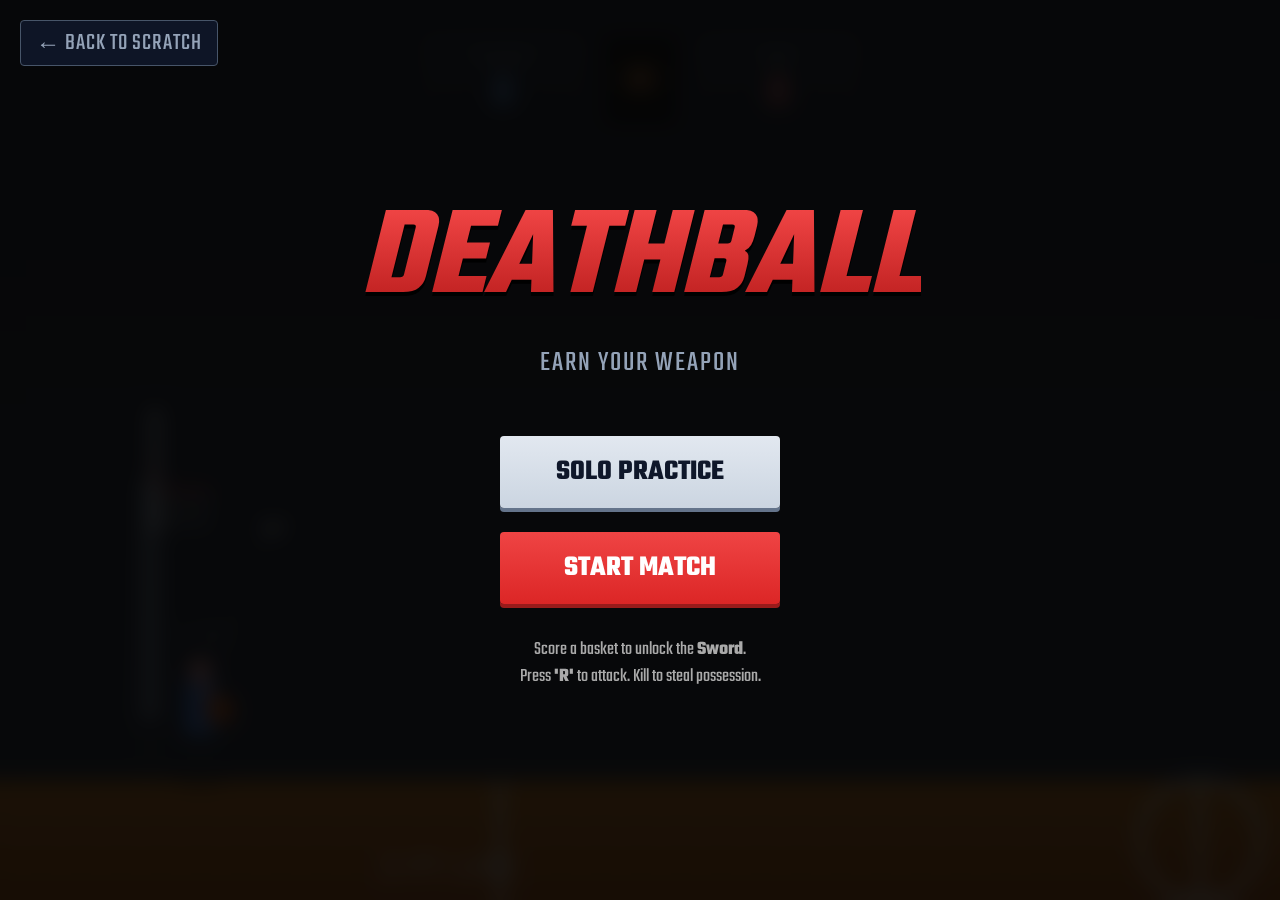
<file: game.html>
<!DOCTYPE html>
<html lang="en">
<head>
    <meta charset="UTF-8">
    <meta name="viewport" content="width=device-width, initial-scale=1.0, maximum-scale=1.0, user-scalable=no">
    <title>Hoops: Combat Evolved</title>
    <style>
        @import url('https://fonts.googleapis.com/css2?family=Teko:wght@400;600&display=swap');

        body {
            margin: 0;
            overflow: hidden;
            background-color: #0f172a;
            font-family: 'Teko', sans-serif;
            touch-action: none;
            user-select: none;
            -webkit-user-select: none;
        }

        /* NEW CODE: Back Button Style */
        .back-btn {
            position: absolute;
            top: 20px;
            left: 20px;
            z-index: 1000; /* High z-index to sit on top of everything */
            color: #94a3b8;
            text-decoration: none;
            font-size: 1.5rem;
            text-transform: uppercase;
            border: 1px solid #475569;
            padding: 5px 15px;
            border-radius: 4px;
            background: rgba(15, 23, 42, 0.9);
            transition: all 0.2s;
            cursor: pointer;
            letter-spacing: 1px;
        }

        .back-btn:hover {
            background: #ef4444; /* Red highlight on hover */
            color: white;
            border-color: #ef4444;
        }

        #game-container {
            position: relative;
            width: 100vw;
            height: 100vh;
            background: #111;
        }

        canvas {
            display: block;
        }

        .ui-layer {
            position: absolute;
            top: 0;
            left: 0;
            width: 100%;
            height: 100%;
            pointer-events: none;
            display: flex;
            flex-direction: column;
            justify-content: space-between;
            padding: 20px;
            box-sizing: border-box;
            text-shadow: 0 2px 4px rgba(0,0,0,0.8);
        }

        .scoreboard {
            display: flex;
            justify-content: center;
            gap: 20px;
            width: 100%;
            margin-top: 15px;
        }

        .score-card {
            background: linear-gradient(180deg, rgba(30, 41, 59, 0.95), rgba(15, 23, 42, 0.95));
            border: 1px solid #475569;
            color: #fff;
            padding: 10px 25px;
            text-align: center;
            border-radius: 8px;
            min-width: 110px;
            box-shadow: 0 4px 15px rgba(0,0,0,0.5);
        }

        .team-name { font-size: 1.2rem; color: #94a3b8; letter-spacing: 2px; text-transform: uppercase; }
        .score-val { font-size: 3rem; font-weight: 600; line-height: 0.9; color: #fff; }
        .score-val.blue { color: #60a5fa; }
        .score-val.red { color: #f87171; }

        .timer-box {
            background: #000;
            border: 1px solid #333;
            padding: 5px 20px;
            border-radius: 6px;
            display: flex;
            align-items: center;
        }
        .timer-val { font-size: 2.5rem; color: #fb923c; font-family: 'Teko', monospace; }

        /* Controls Hint */
        .controls-hint {
            position: absolute;
            bottom: 30px;
            width: 100%;
            text-align: center;
            color: rgba(255,255,255,0.4);
            font-size: 1.4rem;
            text-transform: uppercase;
            letter-spacing: 1px;
        }

        /* Screens */
        #start-screen, #game-over-screen {
            position: absolute;
            top: 0;
            left: 0;
            width: 100%;
            height: 100%;
            background: rgba(5,5,5,0.9);
            backdrop-filter: blur(10px);
            display: flex;
            flex-direction: column;
            justify-content: center;
            align-items: center;
            color: white;
            z-index: 50;
            pointer-events: auto;
        }

        h1 {
            font-size: 8rem;
            margin: 0;
            background: linear-gradient(to bottom, #ef4444, #b91c1c);
            -webkit-background-clip: text;
            -webkit-text-fill-color: transparent;
            font-style: italic;
            line-height: 0.8;
            filter: drop-shadow(0 4px 0 #000);
        }

        .btn {
            background: linear-gradient(to bottom, #e2e8f0, #cbd5e1);
            color: #0f172a;
            border: none;
            padding: 15px 50px;
            font-size: 1.8rem;
            font-family: 'Teko', sans-serif;
            text-transform: uppercase;
            cursor: pointer;
            border-radius: 4px;
            margin: 12px;
            min-width: 280px;
            font-weight: bold;
            box-shadow: 0 4px 0 #64748b;
            transition: transform 0.1s;
        }
        .btn:active { transform: translateY(4px); box-shadow: none; }
        
        .btn-combat { background: linear-gradient(to bottom, #ef4444, #dc2626); color: #fff; box-shadow: 0 4px 0 #991b1b; }

        .hidden { display: none !important; }

        .feedback {
            position: absolute;
            font-size: 3rem;
            font-weight: bold;
            pointer-events: none;
            animation: floatUp 0.8s forwards;
            text-shadow: 0 4px 10px rgba(0,0,0,0.8);
            z-index: 20;
            white-space: nowrap;
        }

        @keyframes floatUp {
            0% { opacity: 0; transform: translateY(20px) scale(0.5); }
            50% { opacity: 1; transform: translateY(-30px) scale(1.1); }
            100% { opacity: 0; transform: translateY(-80px) scale(1); }
        }
    </style>
</head>
<body>

<a href="scratch.html" class="back-btn">&larr; Back to Scratch</a>

<div id="game-container">
    <canvas id="gameCanvas"></canvas>

    <div class="ui-layer">
        <div class="scoreboard" id="scoreboard-ui">
            <div class="score-card">
                <div class="team-name">PLAYER</div>
                <div class="score-val blue" id="score-p1">0</div>
            </div>
            <div class="timer-box">
                <div class="timer-val" id="time-display">60</div>
            </div>
            <div class="score-card">
                <div class="team-name">CPU</div>
                <div class="score-val red" id="score-cpu">0</div>
            </div>
        </div>

        <div class="controls-hint" id="hint-text"></div>
    </div>

    <div id="feedback-layer" class="ui-layer"></div>

    <div id="start-screen">
        <h1>DEATHBALL</h1>
        <p style="color:#94a3b8; font-size:1.8rem; margin-bottom:40px; letter-spacing: 2px;">EARN YOUR WEAPON</p>
        
        <button class="btn" onclick="game.start('solo')">Solo Practice</button>
        <button class="btn btn-combat" onclick="game.start('hard')">Start Match</button>
        
        <div style="margin-top:20px; color:#aaa; font-size:1.2rem; text-align:center;">
            Score a basket to unlock the <strong>Sword</strong>.<br>
            Press <strong>'R'</strong> to attack. Kill to steal possession.
        </div>
    </div>

    <div id="game-over-screen" class="hidden">
        <h1 id="end-title">GAME OVER</h1>
        <p style="font-size:2.5rem; color:#fff; margin-bottom: 30px;">Final Score: <span id="final-score" style="color:#fb923c"></span></p>
        <button class="btn" onclick="game.reset()">MAIN MENU</button>
    </div>
</div>

<script>
/**
 * Basketball Engine V18: Combat Mode Fixed
 */

const canvas = document.getElementById('gameCanvas');
const ctx = canvas.getContext('2d');
const feedbackLayer = document.getElementById('feedback-layer');

const CONFIG = {
    gravity: 0.5,
    floorHeight: 120,
    rimHeight: 290,
    ballRadius: 15,
    courtWidth: 2400, 
    moveSpeed: 7,
};

class Camera {
    constructor() { this.x = 0; }
    update(focusX) {
        let target = focusX - (canvas.width / 2);
        if (target < 0) target = 0;
        if (target > CONFIG.courtWidth - canvas.width) target = CONFIG.courtWidth - canvas.width;
        this.x += (target - this.x) * 0.1;
    }
}

class Game {
    constructor() {
        this.mode = 'solo'; 
        this.isPlaying = false;
        this.camera = new Camera();
        
        this.player = this.createEntity(200, 'blue');
        this.cpu = this.createEntity(2200, 'red');
        this.balls = [];
        
        this.netAnimLeft = 0;
        this.netAnimRight = 0;
        
        this.diffParams = { cpuSpeed: 6.5, cpuShootTime: 40, cpuAccuracy: 0.9 };
        this.keys = { left:false, right:false, up:false, down:false, shoot:false, attack:false };
        this.isCharging = false;
        this.chargeDir = 1;

        this.ui = {
            p1: document.getElementById('score-p1'),
            cpu: document.getElementById('score-cpu'),
            time: document.getElementById('time-display'),
            start: document.getElementById('start-screen'),
            over: document.getElementById('game-over-screen'),
            final: document.getElementById('final-score'),
            title: document.getElementById('end-title'),
            hint: document.getElementById('hint-text')
        };

        this.resize();
        window.addEventListener('resize', () => this.resize());
        this.setupInput();
        requestAnimationFrame((ts) => this.loop(ts));
    }

    createEntity(x, team) {
        return {
            x: x, y: 500, vx: 0, 
            team: team, 
            hasBall: team === 'blue', 
            aimAngle: 70, charge: 0, 
            state: 'idle', 
            timer: 0, 
            shotTarget: null,
            // Combat Stats
            health: 100,
            maxHealth: 100,
            hasSword: false,
            isDead: false,
            respawnTimer: 0,
            attackCooldown: 0,
            attackAnim: 0 // For visual swing
        };
    }

    resize() {
        canvas.width = window.innerWidth;
        canvas.height = window.innerHeight;
        const floorY = canvas.height - CONFIG.floorHeight;
        if(!this.player.isDead) this.player.y = floorY;
        if(!this.cpu.isDead) this.cpu.y = floorY;
    }

    start(mode) {
        this.mode = mode;
        this.isPlaying = true;
        this.scoreP1 = 0;
        this.scoreCPU = 0;
        this.ui.p1.innerText = 0;
        this.ui.cpu.innerText = 0;
        this.timeLeft = 60;
        this.balls = [];
        this.ui.start.classList.add('hidden');
        this.ui.over.classList.add('hidden');
        
        const floorY = canvas.height - CONFIG.floorHeight;
        
        // Reset Entities
        this.player = this.createEntity(200, 'blue');
        this.player.y = floorY;
        
        this.cpu = this.createEntity(2200, 'red');
        this.cpu.y = floorY;
        this.cpu.hasBall = false;

        if (mode === 'solo') {
            CONFIG.courtWidth = canvas.width;
            this.player.x = 100;
            this.cpu.x = -9999; 
            this.ui.hint.innerHTML = "SPACE: Shoot";
            this.ui.cpu.parentElement.style.opacity = 0;
        } 
        else {
            CONFIG.courtWidth = 2400;
            this.ui.cpu.parentElement.style.opacity = 1;
            this.ui.hint.innerHTML = "ARROWS: Move &bull; SPACE: Shoot &bull; 'R': Attack";
        }

        if (this.timerInt) clearInterval(this.timerInt);
        this.timerInt = setInterval(() => {
            if(!this.isPlaying) return;
            this.timeLeft--;
            this.ui.time.innerText = this.timeLeft;
            if (this.timeLeft <= 0) this.endGame();
        }, 1000);
    }

    reset() {
        this.isPlaying = false;
        this.ui.over.classList.add('hidden');
        this.ui.start.classList.remove('hidden');
    }

    endGame() {
        this.isPlaying = false;
        clearInterval(this.timerInt);
        let msg = `${this.scoreP1} - ${this.scoreCPU}`;
        if(this.scoreP1 > this.scoreCPU) this.ui.title.innerText = "VICTORY";
        else if(this.scoreP1 < this.scoreCPU) this.ui.title.innerText = "DEFEAT";
        else this.ui.title.innerText = "DRAW";
        this.ui.final.innerText = msg;
        this.ui.over.classList.remove('hidden');
    }

    setupInput() {
        const setKey = (code, val) => {
            if (code === 'ArrowLeft' || code === 'KeyA') this.keys.left = val;
            if (code === 'ArrowRight' || code === 'KeyD') this.keys.right = val;
            if (code === 'ArrowUp' || code === 'KeyW') this.keys.up = val;
            if (code === 'ArrowDown' || code === 'KeyS') this.keys.down = val;
            if (code === 'Space') this.keys.shoot = val;
            if (code === 'KeyR') this.keys.attack = val;
        };
        window.addEventListener('keydown', (e) => {
            if(e.code === 'Space') { e.preventDefault(); if(!this.isCharging && this.player.hasBall && this.isPlaying) this.startCharge(); }
            setKey(e.code, true);
        });
        window.addEventListener('keyup', (e) => {
            if(e.code === 'Space' && this.isCharging) this.releaseShot();
            setKey(e.code, false);
        });
    }

    startCharge() {
        this.isCharging = true;
        this.player.charge = 0;
        this.chargeDir = 1;
    }

    releaseShot() {
        this.isCharging = false;
        this.shootBall(this.player, this.player.charge, this.player.aimAngle, 1);
        this.player.hasBall = false;
    }
    
    shootBall(shooter, power, angle, directionX) {
        const startX = shooter.x + (directionX * 20);
        const startY = canvas.height - CONFIG.floorHeight - 130;
        
        let vx, vy;
        
        // Manual Physics
        const maxV = 28;
        const v = (power / 100) * maxV;
        const rad = angle * (Math.PI / 180);
        vx = v * Math.cos(rad) * directionX; 
        vy = -v * Math.sin(rad);

        // CPU Auto Logic Override
        if (shooter === this.cpu) {
            const rimX = 150; 
            const rimY = canvas.height - CONFIG.floorHeight - CONFIG.rimHeight;
            const dist = rimX - startX;
            const peakH = 300; 
            const h1 = Math.max(10, (startY) - (rimY - peakH));
            const h2 = Math.max(10, rimY - (rimY - peakH));
            const vy_init = -Math.sqrt(2 * CONFIG.gravity * h1);
            const t = Math.sqrt(2*h1/CONFIG.gravity) + Math.sqrt(2*h2/CONFIG.gravity);
            let vx_init = dist / t;
            
            // Variance
            if (Math.random() > this.diffParams.cpuAccuracy) {
                 vx = vx_init * 0.9; // Miss short
                 vy = vy_init * 0.95;
            } else {
                 vx = vx_init; 
                 vy = vy_init;
            }
        }

        this.balls.push({
            x: startX, y: startY, originX: startX, vx: vx, vy: vy,
            r: CONFIG.ballRadius, team: shooter.team,
            scored: false, grounded: false, life: 0, grabDelay: 30
        });
    }

    loop(ts) {
        if (this.isPlaying) {
            this.updatePlayer();
            if (this.mode !== 'solo') this.updateCPU();
            this.updateBalls();
            this.netAnimLeft *= 0.95; this.netAnimRight *= 0.95;
            
            // Camera
            let focusX = this.player.x;
            if (this.player.isDead) focusX = this.player.x; // Stay on dead body? Or ball?
            else if (!this.player.hasBall && this.balls.length > 0) focusX = (this.player.x + this.balls[0].x)/2;
            
            this.camera.update(focusX);
        }

        // Draw Sky/Bg
        const grad = ctx.createLinearGradient(0, 0, 0, canvas.height);
        grad.addColorStop(0, '#0f172a'); 
        grad.addColorStop(1, '#1e293b'); 
        ctx.fillStyle = grad;
        ctx.fillRect(0, 0, canvas.width, canvas.height);
        
        ctx.save();
        ctx.translate(-this.camera.x, 0);

        this.drawCourt(ts);
        this.drawEntity(this.player, 'blue');
        if (this.mode !== 'solo') this.drawEntity(this.cpu, 'red');
        this.drawBalls();

        if (!this.player.isDead && this.player.hasBall && !this.isCharging) this.drawAimLine(this.player, 1);
        if (!this.player.isDead && this.player.hasBall) this.drawMeter(this.player);
        if (!this.cpu.isDead && this.cpu.hasBall && this.cpu.state === 'shooting') this.drawMeter(this.cpu);

        ctx.restore();
        requestAnimationFrame((ts) => this.loop(ts));
    }

    // --- LOGIC ---

    updatePlayer() {
        const p = this.player;
        if(p.isDead) {
            this.handleRespawn(p);
            return;
        }

        const floorY = canvas.height - CONFIG.floorHeight;
        p.y = floorY;

        // Attack Logic
        if(p.attackCooldown > 0) p.attackCooldown--;
        if(p.attackAnim > 0) p.attackAnim--;

        if (this.keys.attack && p.hasSword && p.attackCooldown === 0) {
            this.performAttack(p, this.cpu);
        }

        // Charge
        if (this.isCharging) {
            p.charge += 3.5 * this.chargeDir;
            if (p.charge >= 100) { p.charge = 100; this.chargeDir = -1; }
            if (p.charge <= 0) { p.charge = 0; this.chargeDir = 1; }
        }

        // Move
        if (!this.isCharging) {
            if (this.keys.left) p.x -= CONFIG.moveSpeed;
            if (this.keys.right) p.x += CONFIG.moveSpeed;
            
            // Aim
            if (this.keys.up) p.aimAngle += 1;
            if (this.keys.down) p.aimAngle -= 1;
            if (p.aimAngle > 85) p.aimAngle = 85;
            if (p.aimAngle < 20) p.aimAngle = 20;
        }

        // Bounds
        if(p.x < 20) p.x = 20;
        if(p.x > CONFIG.courtWidth - 20) p.x = CONFIG.courtWidth - 20;

        this.checkPossession(p);
    }

    updateCPU() {
        const c = this.cpu;
        if(c.isDead) {
            this.handleRespawn(c);
            return;
        }

        c.y = canvas.height - CONFIG.floorHeight; 
        if(c.attackCooldown > 0) c.attackCooldown--;
        if(c.attackAnim > 0) c.attackAnim--;

        const p = this.player;
        const leftHoopX = 150;

        // Attack Player Logic
        if (c.hasSword && !c.hasBall && !p.isDead && Math.abs(c.x - p.x) < 60 && c.attackCooldown === 0) {
            this.performAttack(c, p);
        }

        if (c.hasBall) {
            c.state = 'attack';
            if (!c.shotTarget) c.shotTarget = leftHoopX + 200 + Math.random() * 400;
            const dist = Math.abs(c.x - c.shotTarget);

            if (dist > 20 && c.x > c.shotTarget) { 
                c.x -= this.diffParams.cpuSpeed;
            } else {
                c.state = 'shooting';
                c.timer++;
                c.charge = (c.timer / this.diffParams.cpuShootTime) * 80; 
                if (c.timer > this.diffParams.cpuShootTime) {
                    this.shootBall(c, 80, 0, -1);
                    c.hasBall = false;
                    c.timer = 0;
                    c.charge = 0;
                    c.shotTarget = null;
                }
            }
        }
        else if (p.hasBall) {
            c.state = 'defend';
            // Chase Player to kill if has sword, otherwise just defend hoop
            let targetX = p.x + 150;
            if (c.hasSword) targetX = p.x + 40; // Get in range to kill

            if (c.x > targetX) c.x -= 6; // Fast defend
            if (c.x < targetX) c.x += 6;
        }
        else {
            c.state = 'chase';
            if (this.balls.length > 0) {
                const ball = this.balls[0];
                if (c.x < ball.x) c.x += 6; else c.x -= 6;
            }
            this.checkPossession(c);
        }
    }

    performAttack(attacker, victim) {
        attacker.attackCooldown = 40;
        attacker.attackAnim = 15;
        
        // Check range
        if (Math.abs(attacker.x - victim.x) < 70 && !victim.isDead) {
            victim.health -= 34; // 3 hits to kill
            this.showFeedback("HIT!", victim.x, victim.y - 150);
            
            // Push back
            victim.x += (attacker.x < victim.x ? 50 : -50);

            if (victim.health <= 0) {
                this.killEntity(victim);
            }
        }
    }

    killEntity(e) {
        e.isDead = true;
        e.health = 0;
        e.respawnTimer = 180; // 3 seconds at 60fps
        
        if (e.hasBall) {
            e.hasBall = false;
            // Drop ball
            this.balls.push({
                x: e.x, y: e.y - 60, 
                vx: 0, vy: -5, 
                r: CONFIG.ballRadius, team: 'neutral',
                scored: false, grounded: false, life: 0, grabDelay: 20
            });
        }
        
        this.showFeedback("K.O.", e.x, e.y - 150);
    }

    handleRespawn(e) {
        e.respawnTimer--;
        if (e.respawnTimer <= 0) {
            e.isDead = false;
            e.health = 100;
            e.x = CONFIG.courtWidth / 2;
            e.y = canvas.height - CONFIG.floorHeight; // Put back on floor
            this.showFeedback("RESPAWN", e.x, e.y - 100);
        }
    }
    
    updateBalls() {
        for (let i = this.balls.length - 1; i >= 0; i--) {
            const b = this.balls[i];
            if(b.grabDelay > 0) b.grabDelay--;
            
            if (!b.grounded) {
                b.x += b.vx;
                b.y += b.vy;
                b.vy += CONFIG.gravity;
                
                if (b.y > canvas.height - CONFIG.floorHeight - b.r) {
                    b.y = canvas.height - CONFIG.floorHeight - b.r;
                    b.vy *= -0.7;
                    b.vx *= 0.9;
                    if(Math.abs(b.vy) < 2) b.grounded = true;
                }
                this.checkScore(b);
            } else {
                b.life++;
                b.vx *= 0.95;
                b.x += b.vx;
                if(b.life > 100 && this.mode === 'solo') this.balls.splice(i, 1);
            }
            if (b.x - b.r < 0) { b.x = b.r; b.vx *= -0.8; }
            if (b.x + b.r > CONFIG.courtWidth) { b.x = CONFIG.courtWidth - b.r; b.vx *= -0.8; }
        }
    }

    checkPossession(entity) {
        if (entity.hasBall || entity.isDead) return;
        for (let i = 0; i < this.balls.length; i++) {
            const b = this.balls[i];
            if (b.scored) continue;
            if (b.grabDelay > 0) continue;
            const dist = Math.abs(entity.x - b.x);
            const reachableY = canvas.height - CONFIG.floorHeight - 200;
            if (dist < 40 && b.y > reachableY) {
                entity.hasBall = true;
                this.balls.splice(i, 1);
                if(entity === this.player) this.showFeedback("GOT BALL", entity.x, entity.y - 100);
                break;
            }
        }
    }

    checkScore(b) {
        if(b.scored) return;
        const rimY = canvas.height - CONFIG.floorHeight - CONFIG.rimHeight;
        let targetX = (b.team === 'blue') ? CONFIG.courtWidth - 150 : 150;
        let xMin = (b.team === 'blue') ? targetX - 60 : targetX + 10;
        let xMax = (b.team === 'blue') ? targetX - 10 : targetX + 60;
        if (xMin > xMax) { let temp = xMin; xMin = xMax; xMax = temp; }

        if (b.y > rimY && b.y < rimY + 20 && b.vy > 0) {
            if (b.x > xMin && b.x < xMax) {
                b.scored = true;
                let pts = 2;
                if (b.team === 'blue' && b.originX < CONFIG.courtWidth - 500) pts = 3;
                if (b.team === 'red' && b.originX > 500) pts = 3;
                
                if (b.team === 'blue') {
                    this.scoreP1 += pts;
                    this.player.hasSword = true; // Unlock Sword
                } else {
                    this.scoreCPU += pts;
                    this.cpu.hasSword = true; // Unlock Sword
                }
                
                if(b.team === 'blue') this.netAnimRight = 1.0;
                else this.netAnimLeft = 1.0;
                
                this.ui.p1.innerText = this.scoreP1;
                this.ui.cpu.innerText = this.scoreCPU;
                this.showFeedback(`${b.team.toUpperCase()} +${pts}`, b.x, b.y - 50);
                
                if(!this.player.hasSword && b.team === 'blue') this.showFeedback("SWORD UNLOCKED!", this.player.x, this.player.y - 150);
                
                // Instant Turnover (no respawn for player, just ball transfer)
                // But in combat mode, we might want to drop it? 
                // Request said "make it so you have to kill the other player".
                // But scoring usually gives ball to other team. I'll stick to standard rules: Make = other team ball.
                this.handleTurnover(b.team);
            }
        }
        let bbX = targetX; 
        if (Math.abs(b.x - bbX) < 20 && b.y < rimY && b.y > rimY - 100) {
            b.vx *= -0.5;
            b.x += (b.team === 'blue' ? -20 : 20);
        }
    }
    
    handleTurnover(scoringTeam) {
        setTimeout(() => {
            if (scoringTeam === 'blue') {
                this.cpu.hasBall = true;
                this.cpu.state = 'attack';
                this.cpu.shotTarget = null; 
            } else {
                this.player.hasBall = true;
            }
            this.balls = []; 
        }, 200); 
    }

    // --- DRAWING ---

    drawCourt(ts) {
        const h = canvas.height;
        const fh = CONFIG.floorHeight;
        
        // Floor
        const grad = ctx.createLinearGradient(0, h - fh, 0, h);
        grad.addColorStop(0, '#d97706'); grad.addColorStop(1, '#b45309');
        ctx.fillStyle = grad; ctx.fillRect(0, h - fh, CONFIG.courtWidth, fh);
        
        ctx.fillStyle = 'rgba(0,0,0,0.05)';
        for(let i=0; i<CONFIG.courtWidth; i+=40) ctx.fillRect(i, h-fh, 2, fh);
        ctx.fillStyle = 'rgba(255,255,255,0.03)'; ctx.fillRect(0, h-fh, CONFIG.courtWidth, fh/2);

        // Lines
        ctx.strokeStyle = '#fff'; ctx.lineWidth = 5;
        ctx.beginPath(); ctx.moveTo(CONFIG.courtWidth/2, h - fh); ctx.lineTo(CONFIG.courtWidth/2, h); ctx.stroke();
        ctx.beginPath(); ctx.arc(CONFIG.courtWidth/2, h - fh/2, 60, 0, Math.PI*2); ctx.stroke();
        ctx.beginPath(); ctx.moveTo(500, h - fh); ctx.lineTo(500, h); ctx.stroke();
        ctx.beginPath(); ctx.moveTo(CONFIG.courtWidth - 500, h - fh); ctx.lineTo(CONFIG.courtWidth - 500, h); ctx.stroke();
        
        ctx.save();
        ctx.fillStyle = 'rgba(255,255,255,0.4)'; ctx.font = 'bold 40px Teko';
        ctx.fillText("3 PT LINE", 380, h - 20); ctx.fillText("3 PT LINE", CONFIG.courtWidth - 550, h - 20);
        ctx.restore();

        this.drawHoop(150, true, this.netAnimLeft, ts);
        this.drawHoop(CONFIG.courtWidth - 150, false, this.netAnimRight, ts);
    }

    drawHoop(x, isLeft, anim, ts) {
        const floorY = canvas.height - CONFIG.floorHeight;
        const rimY = floorY - CONFIG.rimHeight;
        
        ctx.fillStyle = '#64748b'; ctx.fillRect(x - 10, floorY - 300, 20, 300);
        ctx.fillStyle = '#1e293b'; ctx.fillRect(x - 15, floorY - 60, 30, 60);

        const bbX = isLeft ? x : x - 10;
        ctx.fillStyle = 'rgba(200, 220, 255, 0.4)'; ctx.fillRect(bbX, rimY - 80, 10, 120);
        ctx.strokeStyle = '#fff'; ctx.lineWidth = 2; ctx.strokeRect(bbX, rimY - 80, 10, 120);
        ctx.fillStyle = '#ef4444'; ctx.fillRect(bbX + (isLeft ? 2 : 6), rimY - 35, 2, 35);

        ctx.beginPath(); ctx.strokeStyle = 'rgba(255, 255, 255, 0.8)'; ctx.lineWidth = 1.5;
        const rimW = 50; const rimLeft = isLeft ? x + 10 : x - 60;
        const netTop = rimY; const netBotY = rimY + 40 + (anim * 10); 
        const sway = Math.sin(ts / 50) * (anim * 15);
        for (let i = 0; i <= 5; i++) {
            const t = i / 5; const tx = rimLeft + (t * rimW); const bx = (rimLeft + 5) + (t * (rimW - 10)) + sway; 
            ctx.moveTo(tx, netTop); ctx.lineTo(bx, netBotY);
        }
        ctx.stroke();

        ctx.strokeStyle = '#ef4444'; ctx.lineWidth = 4; ctx.beginPath();
        ctx.moveTo(rimLeft, rimY); ctx.lineTo(rimLeft + rimW, rimY); ctx.stroke();
    }

    drawEntity(e, color) {
        const y = e.y;
        if(e.isDead) return; // Don't draw if dead (or draw skull)

        // Health Bar
        if(this.mode !== 'solo') {
            ctx.fillStyle = '#333';
            ctx.fillRect(e.x - 20, y - 140, 40, 5);
            ctx.fillStyle = e.health > 50 ? '#22c55e' : '#ef4444';
            ctx.fillRect(e.x - 20, y - 140, 40 * (e.health/100), 5);
        }

        // Shadow
        ctx.fillStyle = 'rgba(0,0,0,0.3)'; ctx.beginPath(); ctx.ellipse(e.x, y, 25, 8, 0, 0, Math.PI*2); ctx.fill();

        const skinColor = '#fca5a5';
        const jerseyColor = color === 'blue' ? '#3b82f6' : '#ef4444';
        const shortsColor = '#1e293b';

        ctx.fillStyle = shortsColor; ctx.fillRect(e.x - 12, y - 50, 10, 50); ctx.fillRect(e.x + 2, y - 50, 10, 50);
        
        ctx.fillStyle = jerseyColor; ctx.beginPath(); ctx.roundRect(e.x - 16, y - 100, 32, 55, 5); ctx.fill();
        
        ctx.fillStyle = skinColor; ctx.beginPath(); ctx.arc(e.x, y - 110, 12, 0, Math.PI*2); ctx.fill();

        // Sword Logic
        if(e.hasSword) {
            ctx.save();
            ctx.translate(e.x, y - 70);
            if(color === 'red') ctx.scale(-1, 1); // Flip for CPU
            
            // Swing rotation
            if(e.attackAnim > 0) ctx.rotate(Math.PI / 2 * (1 - e.attackAnim/15)); // Swing down
            else ctx.rotate(-Math.PI / 4); // Idle pose

            // Blade
            ctx.fillStyle = '#e2e8f0'; 
            ctx.beginPath(); ctx.moveTo(0, 0); ctx.lineTo(40, -10); ctx.lineTo(45, 0); ctx.lineTo(40, 10); ctx.closePath(); ctx.fill();
            // Hilt
            ctx.fillStyle = '#b45309'; ctx.fillRect(-5, -5, 10, 10);
            ctx.restore();
        }

        // Arms & Ball
        if (e.hasBall) {
            let ballX = e.x + (color==='blue'?20:-20);
            let ballY = y - 70;
            if ((e === this.player && this.isCharging) || (e === this.cpu && e.state === 'shooting')) { ballY -= 50; ballX = e.x; }
            
            ctx.strokeStyle = skinColor; ctx.lineWidth = 6; ctx.beginPath(); ctx.moveTo(e.x, y - 100); ctx.lineTo(ballX, ballY); ctx.stroke();

            const grad = ctx.createRadialGradient(ballX-4, ballY-4, 2, ballX, ballY, CONFIG.ballRadius);
            grad.addColorStop(0, '#f97316'); grad.addColorStop(1, '#c2410c');
            ctx.fillStyle = grad; ctx.beginPath(); ctx.arc(ballX, ballY, CONFIG.ballRadius, 0, Math.PI*2); ctx.fill();
        }
    }
    
    drawAimLine(e, dir) {
        const startX = e.x + (dir * 20);
        const startY = e.y - 120;
        const rad = e.aimAngle * (Math.PI / 180);
        const len = 120;
        const endX = startX + Math.cos(rad) * len * dir;
        const endY = startY - Math.sin(rad) * len;
        ctx.beginPath(); ctx.strokeStyle = 'rgba(255,255,255,0.4)'; ctx.setLineDash([5,5]); ctx.lineWidth = 2;
        ctx.moveTo(startX, startY); ctx.lineTo(endX, endY); ctx.stroke(); ctx.setLineDash([]);
        ctx.fillStyle = '#fff'; ctx.font = '24px Teko'; ctx.fillText(Math.floor(e.aimAngle) + "°", endX, endY - 10);
    }

    drawMeter(e) {
        if (!e.y) return;
        const w = 50, h = 8;
        const mx = e.x - 25, my = e.y - 150; 
        ctx.fillStyle = '#334155'; ctx.fillRect(mx, my, w, h);
        let pct = e.charge;
        ctx.fillStyle = (this.mode === 'hard') ? `hsl(${120 - pct}, 100%, 50%)` : '#fff';
        ctx.fillRect(mx, my, w * (pct/100), h);
        if(this.mode === 'solo' || this.mode === 'easy') {
            ctx.fillStyle = 'rgba(255,255,255,0.8)'; ctx.fillRect(mx + (w*0.75), my-2, 2, h+4);
        }
    }

    drawBalls() {
        this.balls.forEach(b => {
            // Ball Gradient
            const grad = ctx.createRadialGradient(b.x - 3, b.y - 3, 2, b.x, b.y, b.r);
            grad.addColorStop(0, '#f97316'); // Orange 500
            grad.addColorStop(1, '#c2410c'); // Orange 700
            ctx.fillStyle = grad;
            ctx.beginPath();
            ctx.arc(b.x, b.y, b.r, 0, Math.PI*2);
            ctx.fill();
            
            // Ribs (Lines) - Static rotation for now
            ctx.strokeStyle = 'rgba(0,0,0,0.6)';
            ctx.lineWidth = 2;
            ctx.beginPath();
            ctx.moveTo(b.x, b.y - b.r); ctx.lineTo(b.x, b.y + b.r); // Vertical
            ctx.moveTo(b.x - b.r, b.y); ctx.lineTo(b.x + b.r, b.y); // Horizontal
            ctx.stroke();
            
            // Drop Shadow
            if(b.y < canvas.height - CONFIG.floorHeight - b.r - 5) {
                ctx.fillStyle = 'rgba(0,0,0,0.2)';
                ctx.beginPath();
                const floorY = canvas.height - CONFIG.floorHeight;
                const shadowSize = b.r * (1 - (floorY - b.y)/500); // Smaller as it goes higher
                ctx.ellipse(b.x, floorY, Math.max(2, shadowSize), Math.max(1, shadowSize/3), 0, 0, Math.PI*2);
                ctx.fill();
            }
        });
    }

    showFeedback(text, x, y) {
        const el = document.createElement('div');
        el.className = 'feedback'; el.innerText = text; el.style.color = '#fb923c';
        el.style.left = (x - this.camera.x) + 'px'; el.style.top = y + 'px';
        feedbackLayer.appendChild(el);
        setTimeout(() => el.remove(), 1000);
    }
}

const game = new Game();
</script>
</body>
</html>
</file>
